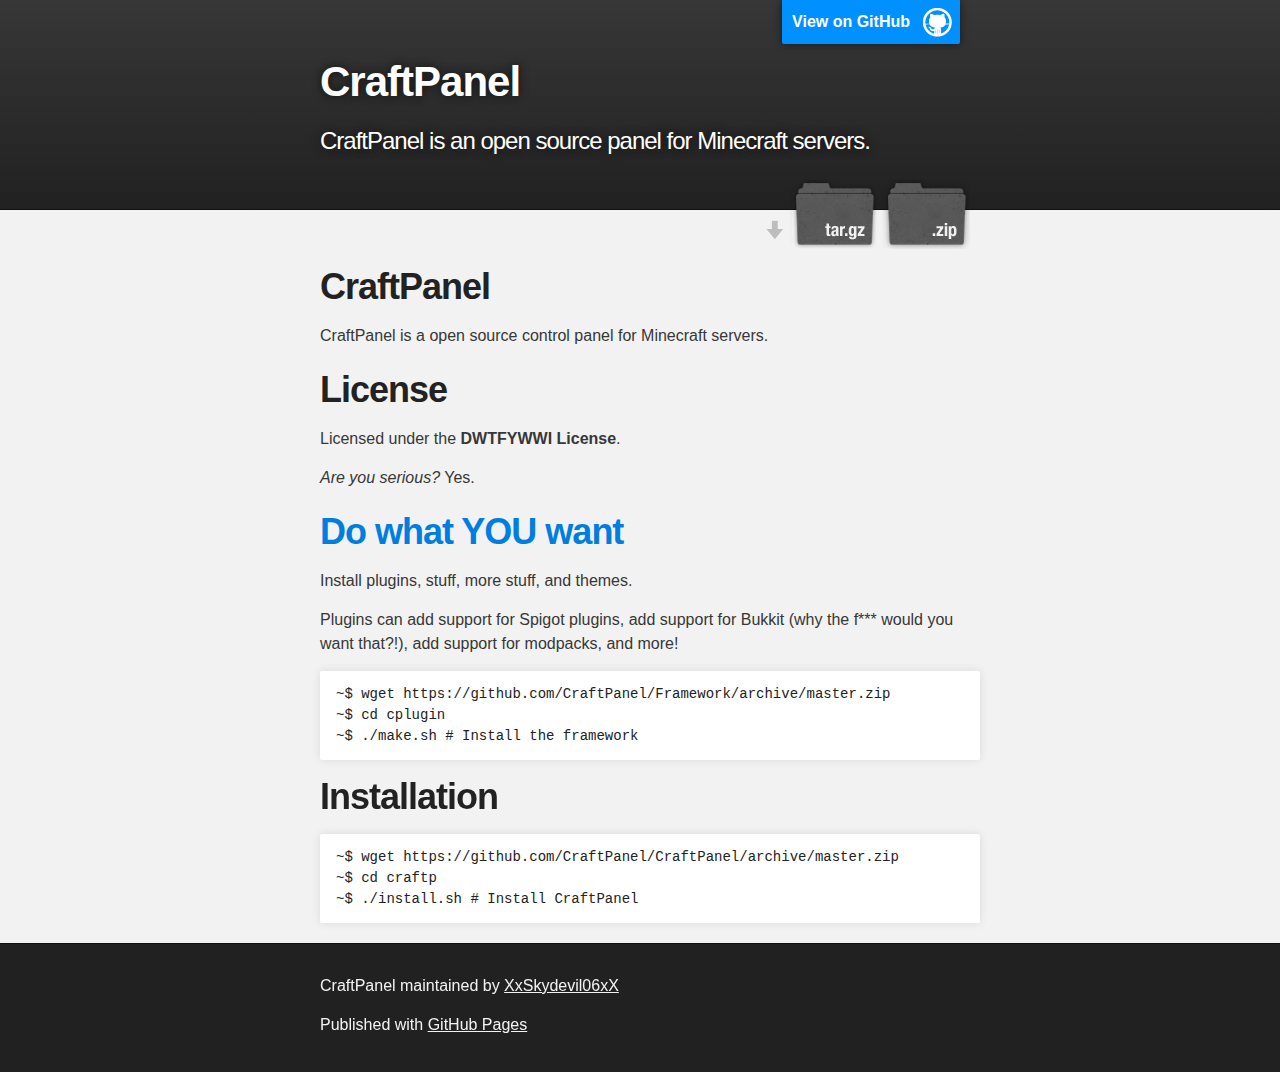
<file: index.html>
<!DOCTYPE html>
<html>

  <head>
    <meta charset='utf-8'>
    <meta http-equiv="X-UA-Compatible" content="chrome=1">
    <meta name="description" content="CraftPanel : CraftPanel is an open source panel for Minecraft servers.">

    <link rel="stylesheet" type="text/css" media="screen" href="stylesheets/stylesheet.css">

    <title>CraftPanel</title>
  </head>

  <body>

    <!-- HEADER -->
    <div id="header_wrap" class="outer">
        <header class="inner">
          <a id="forkme_banner" href="https://github.com/XxSkydevil06xX/luckycraftpanel.github.io">View on GitHub</a>

          <h1 id="project_title">CraftPanel</h1>
          <h2 id="project_tagline">CraftPanel is an open source panel for Minecraft servers.</h2>

            <section id="downloads">
              <a class="zip_download_link" href="https://github.com/XxSkydevil06xX/luckycraftpanel.github.io/zipball/master">Download this project as a .zip file</a>
              <a class="tar_download_link" href="https://github.com/XxSkydevil06xX/luckycraftpanel.github.io/tarball/master">Download this project as a tar.gz file</a>
            </section>
        </header>
    </div>

    <!-- MAIN CONTENT -->
    <div id="main_content_wrap" class="outer">
      <section id="main_content" class="inner">
        <h1>
<a id="craftpanel" class="anchor" href="#craftpanel" aria-hidden="true"><span class="octicon octicon-link"></span></a>CraftPanel</h1>

<p>CraftPanel is a open source control panel for Minecraft servers.</p>

<h1>
<a id="license" class="anchor" href="#license" aria-hidden="true"><span class="octicon octicon-link"></span></a>License</h1>

<p>Licensed under the <strong>DWTFYWWI License</strong>.</p>

<p><em>Are you serious?</em> Yes.</p>

<h1>
<a id="do-what-you-want" class="anchor" href="#do-what-you-want" aria-hidden="true"><span class="octicon octicon-link"></span></a><a href="http://craftpanel.github.io/Framework">Do what YOU want</a>
</h1>

<p>Install plugins, stuff, more stuff, and themes.</p>

<p>Plugins can add support for Spigot plugins, add support for Bukkit (why the f*** would you want that?!), add support for modpacks, and more!</p>

<pre><code>~$ wget https://github.com/CraftPanel/Framework/archive/master.zip
~$ cd cplugin
~$ ./make.sh # Install the framework
</code></pre>

<h1>
<a id="installation" class="anchor" href="#installation" aria-hidden="true"><span class="octicon octicon-link"></span></a>Installation</h1>

<pre><code>~$ wget https://github.com/CraftPanel/CraftPanel/archive/master.zip
~$ cd craftp
~$ ./install.sh # Install CraftPanel
</code></pre>
      </section>
    </div>

    <!-- FOOTER  -->
    <div id="footer_wrap" class="outer">
      <footer class="inner">
        <p class="copyright">CraftPanel maintained by <a href="https://github.com/XxSkydevil06xX">XxSkydevil06xX</a></p>
        <p>Published with <a href="https://pages.github.com">GitHub Pages</a></p>
      </footer>
    </div>

    

  </body>
</html>
</file>
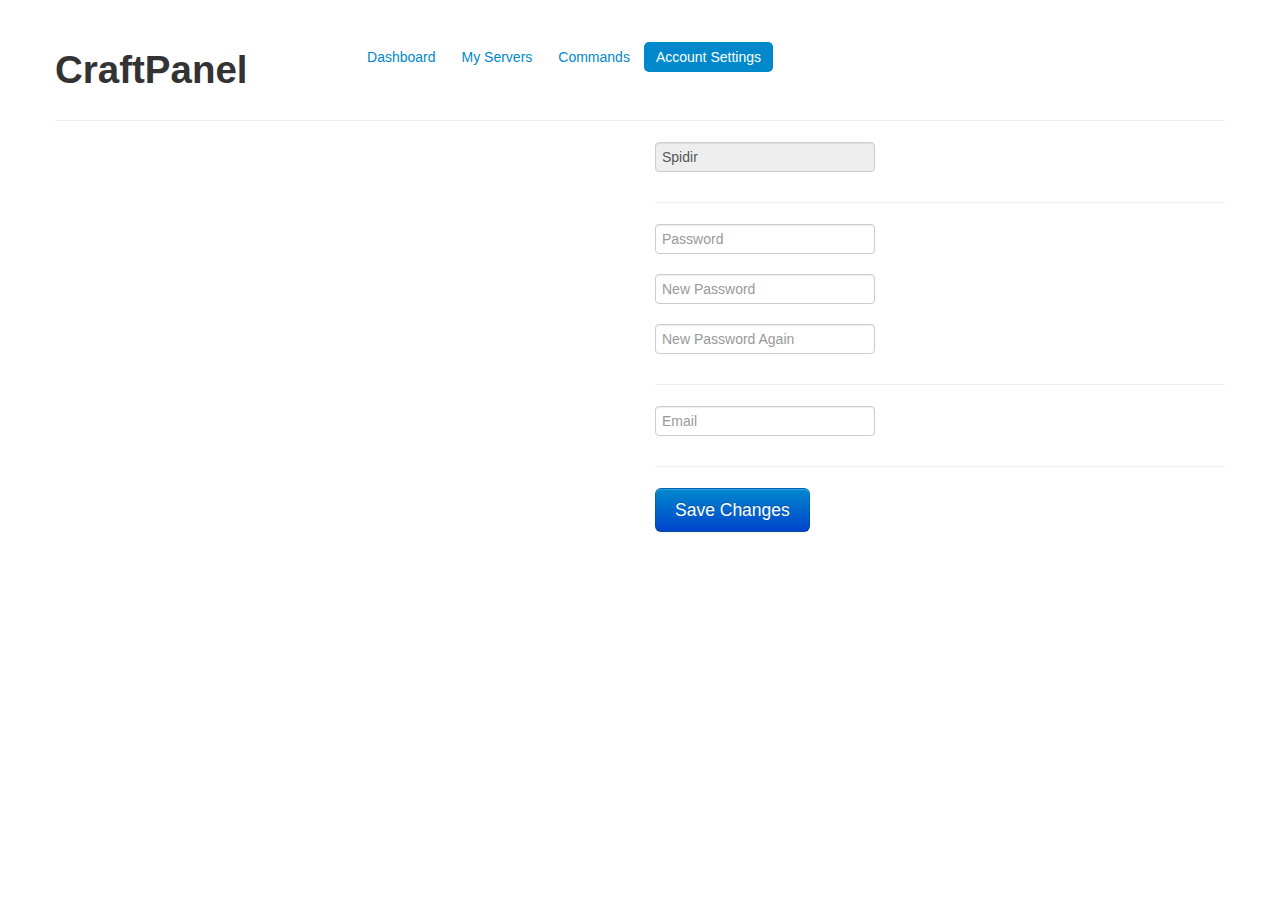
<file: asettings.html>
<!doctype html>
<html lang="en">
<head>
	<meta charset="UTF-8">
	<link rel="stylesheet" href="css/bootstrap.css">
	<link rel="stylesheet" href="css/bootstrap-responsive.css">
	<title>CraftPanel</title>
</head>
<body>
	<div class="container" style="padding:40px;">
		<div class="row-fluid">
			<div class="span3"><h1>CraftPanel</h1></div>
			<div class="span9 pull-right">
				<ul class="nav nav-pills">
					<li>
				    	<a href="index.html">Dashboard</a>
					</li>
					<li><a href="myservers.html">My Servers</a></li>
					<li><a href="commands.html">Commands</a></li>
					<li class="active"><a href="asettings.html">Account Settings</a></li>
				</ul>
			</div>
		</div>
		<hr />
		<div class="row-fluid">
		<div class="span6">
			
		</div>
		<div class="span6">
			<p><input type="text" value="Spidir" disabled title="Can't be edited"> </p>
			<hr />
			<p><input type="password" placeholder="Password"> </p>
			<p><input type="password" placeholder="New Password"> </p>
			<p><input type="password" placeholder="New Password Again"> </p>
			<hr />
			<p><input type="email" placeholder="Email"> </p>
			<hr />
			<p><input type="submit" class="btn btn-primary btn-large" value="Save Changes"> </p>
		</div>
		</div>
	</div>
</body>
</html>
</file>
<file: stylesheets/stylesheet.css>
/*******************************************************************************
Slate Theme for GitHub Pages
by Jason Costello, @jsncostello
*******************************************************************************/

@import url(pygment_trac.css);

/*******************************************************************************
MeyerWeb Reset
*******************************************************************************/

html, body, div, span, applet, object, iframe,
h1, h2, h3, h4, h5, h6, p, blockquote, pre,
a, abbr, acronym, address, big, cite, code,
del, dfn, em, img, ins, kbd, q, s, samp,
small, strike, strong, sub, sup, tt, var,
b, u, i, center,
dl, dt, dd, ol, ul, li,
fieldset, form, label, legend,
table, caption, tbody, tfoot, thead, tr, th, td,
article, aside, canvas, details, embed,
figure, figcaption, footer, header, hgroup,
menu, nav, output, ruby, section, summary,
time, mark, audio, video {
  margin: 0;
  padding: 0;
  border: 0;
  font: inherit;
  vertical-align: baseline;
}

/* HTML5 display-role reset for older browsers */
article, aside, details, figcaption, figure,
footer, header, hgroup, menu, nav, section {
  display: block;
}

ol, ul {
  list-style: none;
}

table {
  border-collapse: collapse;
  border-spacing: 0;
}

/*******************************************************************************
Theme Styles
*******************************************************************************/

body {
  box-sizing: border-box;
  color:#373737;
  background: #212121;
  font-size: 16px;
  font-family: 'Myriad Pro', Calibri, Helvetica, Arial, sans-serif;
  line-height: 1.5;
  -webkit-font-smoothing: antialiased;
}

h1, h2, h3, h4, h5, h6 {
  margin: 10px 0;
  font-weight: 700;
  color:#222222;
  font-family: 'Lucida Grande', 'Calibri', Helvetica, Arial, sans-serif;
  letter-spacing: -1px;
}

h1 {
  font-size: 36px;
  font-weight: 700;
}

h2 {
  padding-bottom: 10px;
  font-size: 32px;
  background: url('../images/bg_hr.png') repeat-x bottom;
}

h3 {
  font-size: 24px;
}

h4 {
  font-size: 21px;
}

h5 {
  font-size: 18px;
}

h6 {
  font-size: 16px;
}

p {
  margin: 10px 0 15px 0;
}

footer p {
  color: #f2f2f2;
}

a {
  text-decoration: none;
  color: #007edf;
  text-shadow: none;

  transition: color 0.5s ease;
  transition: text-shadow 0.5s ease;
  -webkit-transition: color 0.5s ease;
  -webkit-transition: text-shadow 0.5s ease;
  -moz-transition: color 0.5s ease;
  -moz-transition: text-shadow 0.5s ease;
  -o-transition: color 0.5s ease;
  -o-transition: text-shadow 0.5s ease;
  -ms-transition: color 0.5s ease;
  -ms-transition: text-shadow 0.5s ease;
}

a:hover, a:focus {text-decoration: underline;}

footer a {
  color: #F2F2F2;
  text-decoration: underline;
}

em {
  font-style: italic;
}

strong {
  font-weight: bold;
}

img {
  position: relative;
  margin: 0 auto;
  max-width: 739px;
  padding: 5px;
  margin: 10px 0 10px 0;
  border: 1px solid #ebebeb;

  box-shadow: 0 0 5px #ebebeb;
  -webkit-box-shadow: 0 0 5px #ebebeb;
  -moz-box-shadow: 0 0 5px #ebebeb;
  -o-box-shadow: 0 0 5px #ebebeb;
  -ms-box-shadow: 0 0 5px #ebebeb;
}

p img {
  display: inline;
  margin: 0;
  padding: 0;
  vertical-align: middle;
  text-align: center;
  border: none;
}

pre, code {
  width: 100%;
  color: #222;
  background-color: #fff;

  font-family: Monaco, "Bitstream Vera Sans Mono", "Lucida Console", Terminal, monospace;
  font-size: 14px;

  border-radius: 2px;
  -moz-border-radius: 2px;
  -webkit-border-radius: 2px;
}

pre {
  width: 100%;
  padding: 10px;
  box-shadow: 0 0 10px rgba(0,0,0,.1);
  overflow: auto;
}

code {
  padding: 3px;
  margin: 0 3px;
  box-shadow: 0 0 10px rgba(0,0,0,.1);
}

pre code {
  display: block;
  box-shadow: none;
}

blockquote {
  color: #666;
  margin-bottom: 20px;
  padding: 0 0 0 20px;
  border-left: 3px solid #bbb;
}


ul, ol, dl {
  margin-bottom: 15px
}

ul {
  list-style-position: inside;
  list-style: disc;
  padding-left: 20px;
}

ol {
  list-style-position: inside;
  list-style: decimal;
  padding-left: 20px;
}

dl dt {
  font-weight: bold;
}

dl dd {
  padding-left: 20px;
  font-style: italic;
}

dl p {
  padding-left: 20px;
  font-style: italic;
}

hr {
  height: 1px;
  margin-bottom: 5px;
  border: none;
  background: url('../images/bg_hr.png') repeat-x center;
}

table {
  border: 1px solid #373737;
  margin-bottom: 20px;
  text-align: left;
 }

th {
  font-family: 'Lucida Grande', 'Helvetica Neue', Helvetica, Arial, sans-serif;
  padding: 10px;
  background: #373737;
  color: #fff;
 }

td {
  padding: 10px;
  border: 1px solid #373737;
 }

form {
  background: #f2f2f2;
  padding: 20px;
}

/*******************************************************************************
Full-Width Styles
*******************************************************************************/

.outer {
  width: 100%;
}

.inner {
  position: relative;
  max-width: 640px;
  padding: 20px 10px;
  margin: 0 auto;
}

#forkme_banner {
  display: block;
  position: absolute;
  top:0;
  right: 10px;
  z-index: 10;
  padding: 10px 50px 10px 10px;
  color: #fff;
  background: url('../images/blacktocat.png') #0090ff no-repeat 95% 50%;
  font-weight: 700;
  box-shadow: 0 0 10px rgba(0,0,0,.5);
  border-bottom-left-radius: 2px;
  border-bottom-right-radius: 2px;
}

#header_wrap {
  background: #212121;
  background: -moz-linear-gradient(top, #373737, #212121);
  background: -webkit-linear-gradient(top, #373737, #212121);
  background: -ms-linear-gradient(top, #373737, #212121);
  background: -o-linear-gradient(top, #373737, #212121);
  background: linear-gradient(top, #373737, #212121);
}

#header_wrap .inner {
  padding: 50px 10px 30px 10px;
}

#project_title {
  margin: 0;
  color: #fff;
  font-size: 42px;
  font-weight: 700;
  text-shadow: #111 0px 0px 10px;
}

#project_tagline {
  color: #fff;
  font-size: 24px;
  font-weight: 300;
  background: none;
  text-shadow: #111 0px 0px 10px;
}

#downloads {
  position: absolute;
  width: 210px;
  z-index: 10;
  bottom: -40px;
  right: 0;
  height: 70px;
  background: url('../images/icon_download.png') no-repeat 0% 90%;
}

.zip_download_link {
  display: block;
  float: right;
  width: 90px;
  height:70px;
  text-indent: -5000px;
  overflow: hidden;
  background: url(../images/sprite_download.png) no-repeat bottom left;
}

.tar_download_link {
  display: block;
  float: right;
  width: 90px;
  height:70px;
  text-indent: -5000px;
  overflow: hidden;
  background: url(../images/sprite_download.png) no-repeat bottom right;
  margin-left: 10px;
}

.zip_download_link:hover {
  background: url(../images/sprite_download.png) no-repeat top left;
}

.tar_download_link:hover {
  background: url(../images/sprite_download.png) no-repeat top right;
}

#main_content_wrap {
  background: #f2f2f2;
  border-top: 1px solid #111;
  border-bottom: 1px solid #111;
}

#main_content {
  padding-top: 40px;
}

#footer_wrap {
  background: #212121;
}



/*******************************************************************************
Small Device Styles
*******************************************************************************/

@media screen and (max-width: 480px) {
  body {
    font-size:14px;
  }

  #downloads {
    display: none;
  }

  .inner {
    min-width: 320px;
    max-width: 480px;
  }

  #project_title {
  font-size: 32px;
  }

  h1 {
    font-size: 28px;
  }

  h2 {
    font-size: 24px;
  }

  h3 {
    font-size: 21px;
  }

  h4 {
    font-size: 18px;
  }

  h5 {
    font-size: 14px;
  }

  h6 {
    font-size: 12px;
  }

  code, pre {
    min-width: 320px;
    max-width: 480px;
    font-size: 11px;
  }

}
</file>
